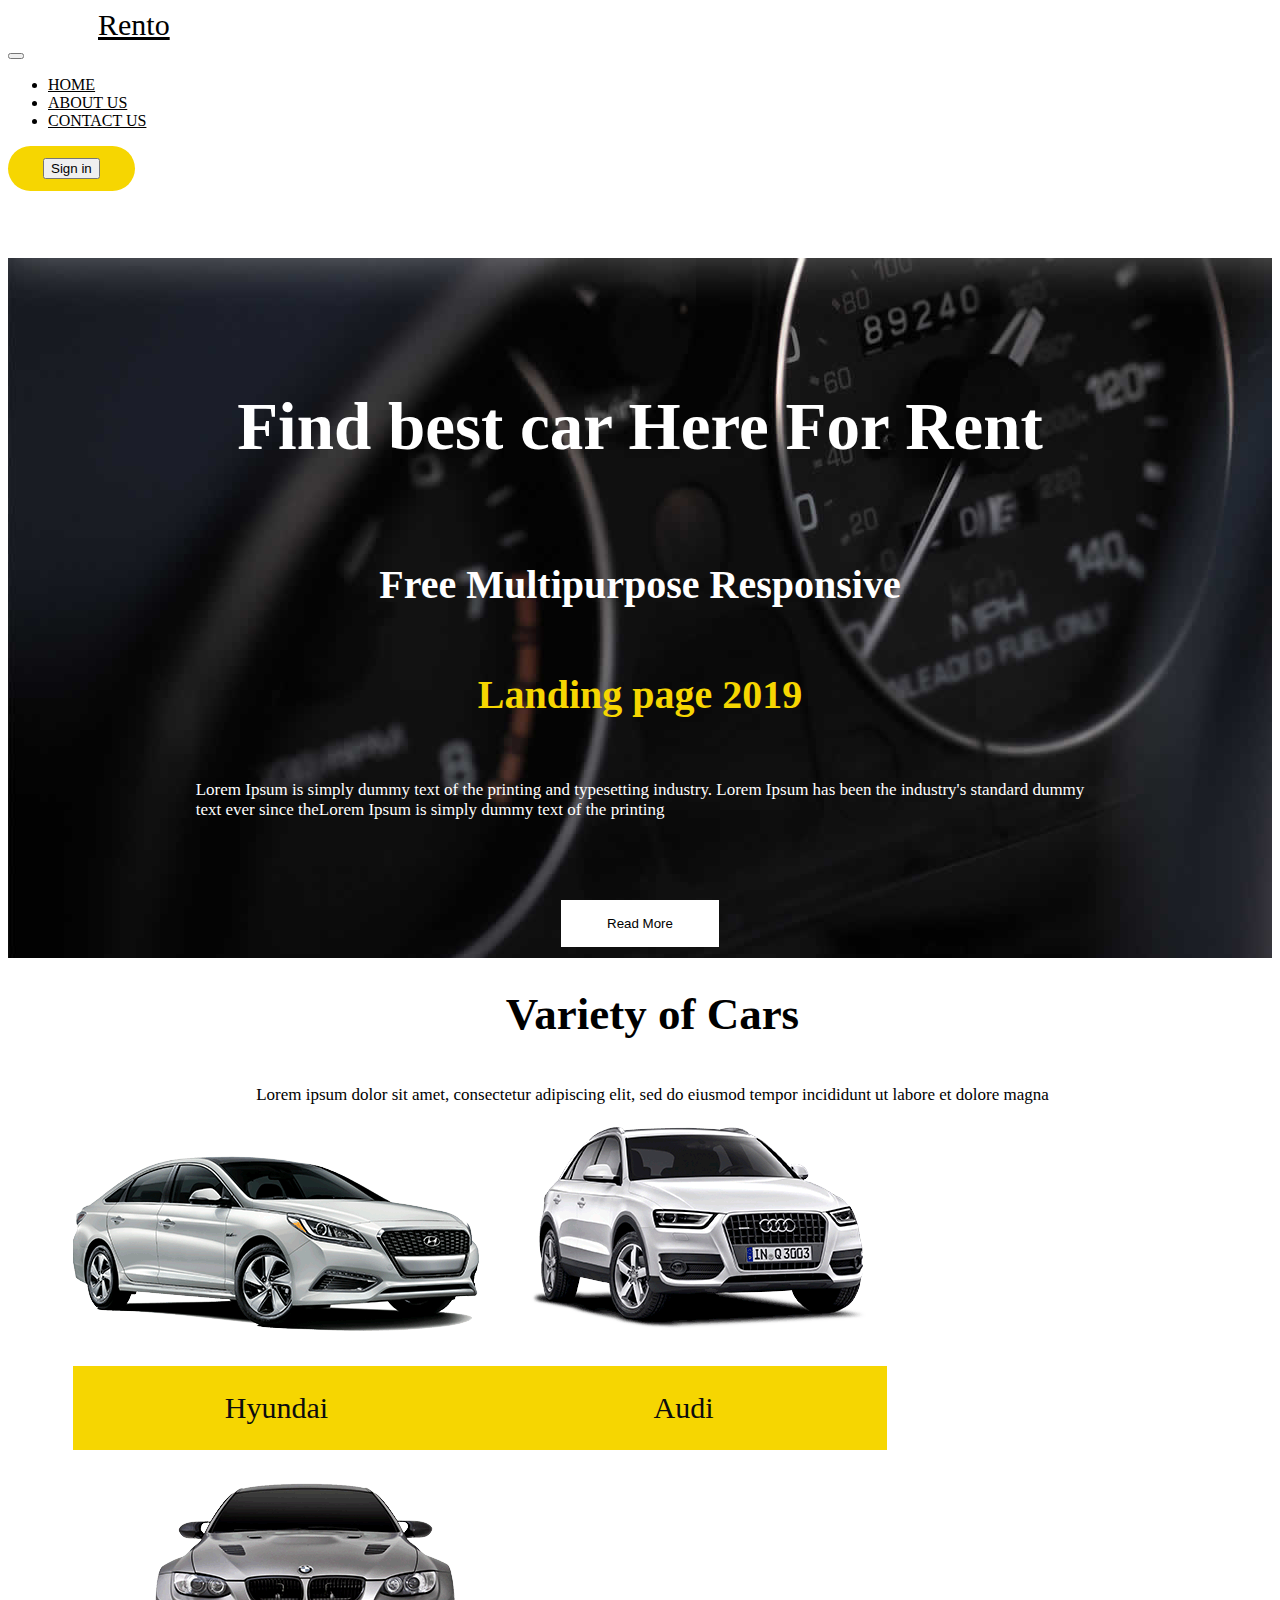
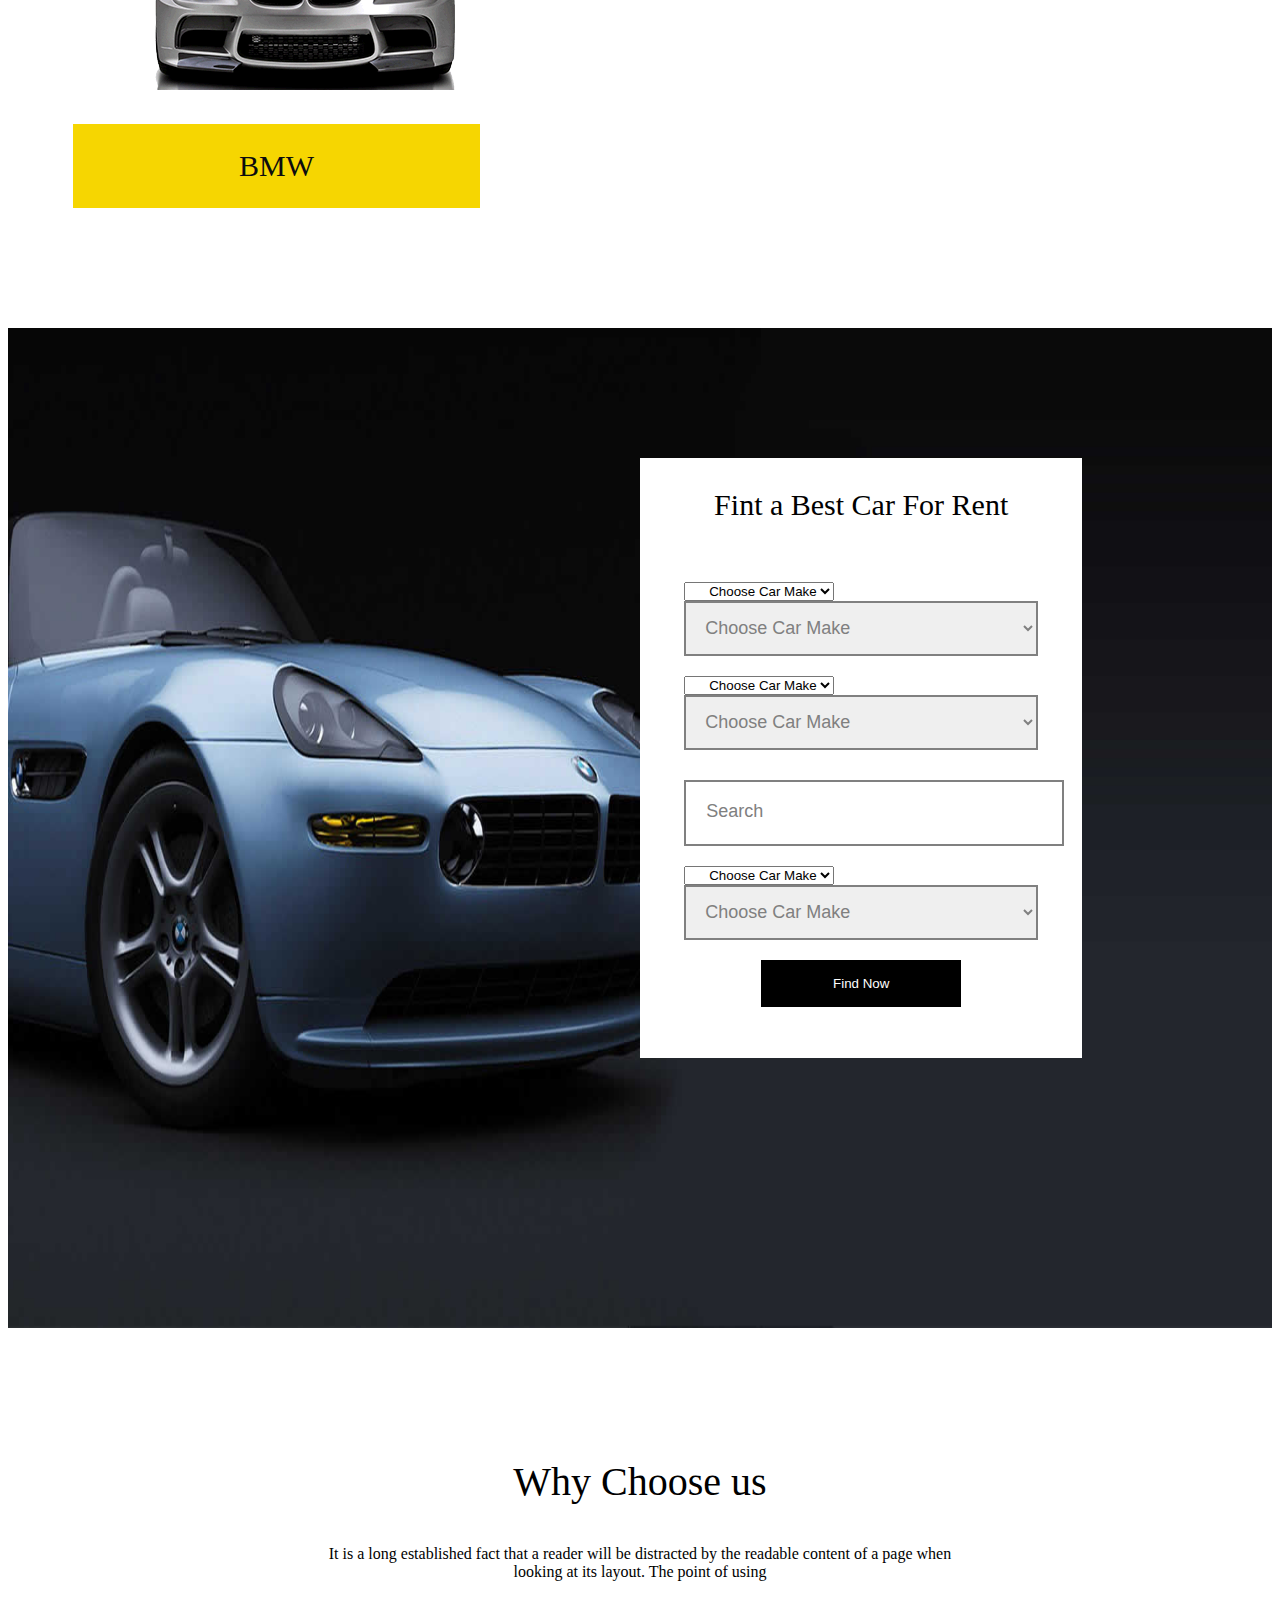
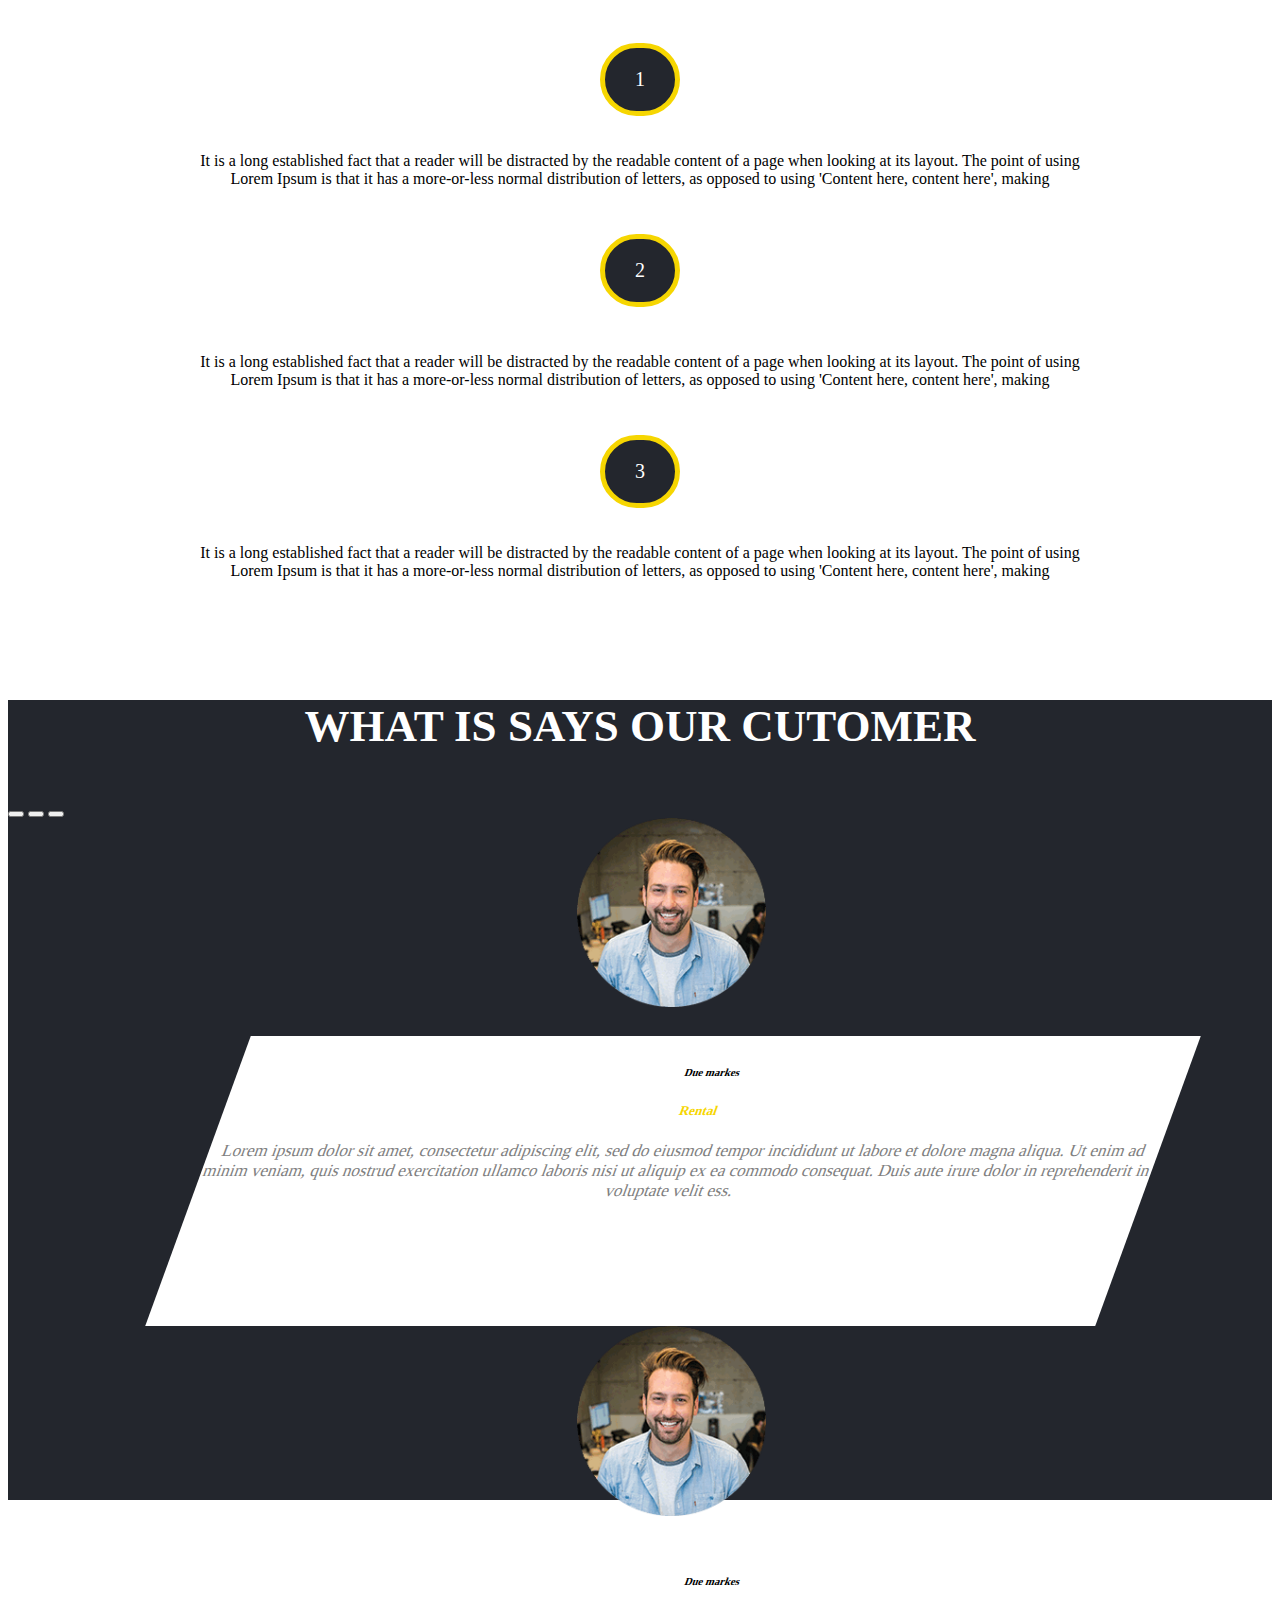
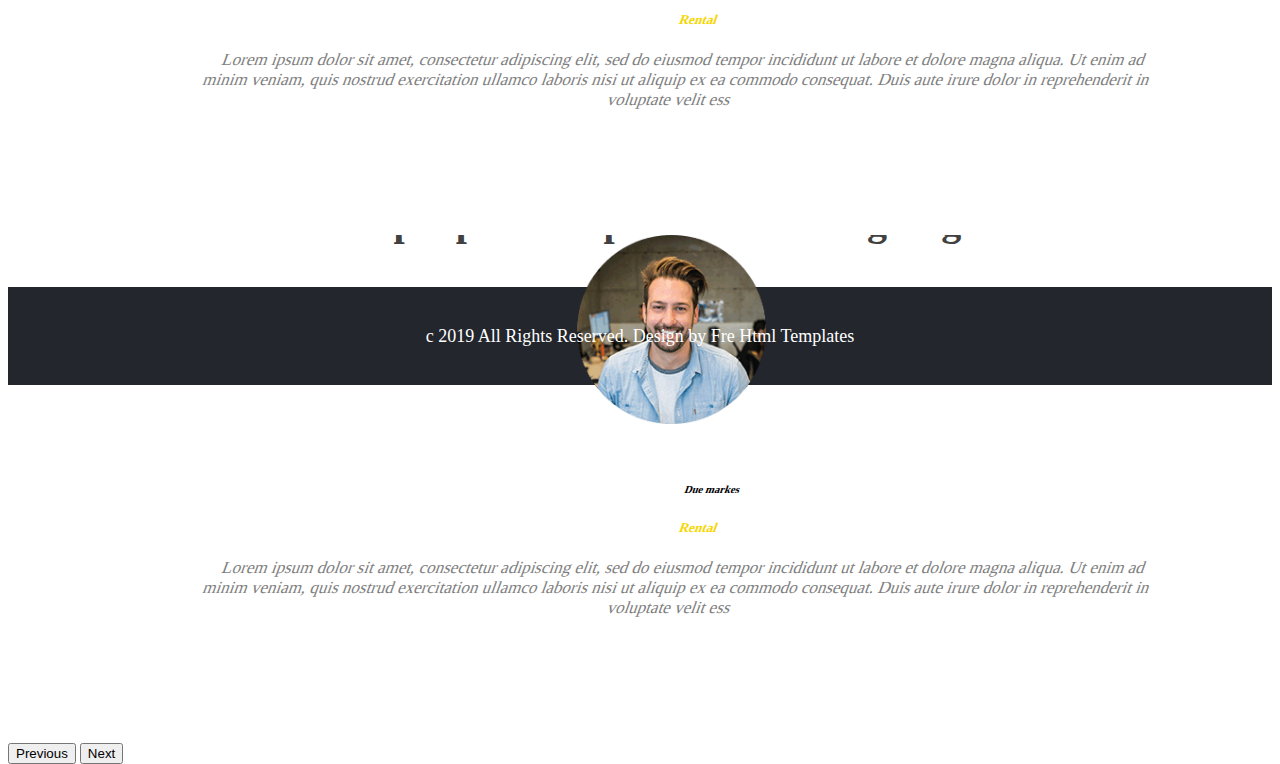
<file: index.html>
<!DOCTYPE html>
<html lang="en">
<head>
    <meta charset="UTF-8">
    <meta http-equiv="X-UA-Compatible" content="IE=edge">
    <meta name="viewport" content="width=device-width, initial-scale=1.0">
    <title>Document</title>
    <link rel="stylesheet" href="css/index.css">
<!-- CSS only -->
<link href="https://cdn.jsdelivr.net/npm/bootstrap@5.0.2/dist/css/bootstrap.min.css" rel="stylesheet" integrity="sha384-EVSTQN3/azprG1Anm3QDgpJLIm9Nao0Yz1ztcQTwFspd3yD65VohhpuuCOmLASjC" crossorigin="anonymous">
</head>
<body>
      <div class="project">
        <nav class="navbar navbar-expand-lg navbar-light">
            <div class="container-fluid">
                <div class="text">
                    <a class="navbar-brand" href="#">Rento</a>
                </div>
              <button class="navbar-toggler" type="button" data-bs-toggle="collapse" data-bs-target="#navbarSupportedContent" aria-controls="navbarSupportedContent" aria-expanded="false" aria-label="Toggle navigation">
                <span class="navbar-toggler-icon"></span>
              </button>
                <div class="collapse navbar-collapse" id="navbarSupportedContent">
                    <ul class="navbar-nav me-auto mb-2 mb-lg-0">
                    <li class="nav-item">
                        <div class="ded">
                            <a class="nav-link active" aria-current="page" href="#text">Home</a>
                        </div>
                    </li>
                    <li class="nav-item">
                        <div class="right">
                            <a class="nav-link" href="#hard">About us</a>
                        </div>
                    </li>
                    <li class="nav-item dropdown">
                        <div class="left">
                            <a class="nav-link " href=".project" id="navbarDropdown" role="button" data-bs-toggle="dropdown" aria-expanded="false">
                            Contact us
                            </a>
                        </div>
                    </li>
                    </ul>
                <form class="d-flex">
                    <div class="dedas">
                        <button class="btn btn-outline" >Sign in</button>
                    </div>
                </form>
              </div>
            </div>
          </nav>
      </div>
      <div class="fast">
          <div class="lora">
              <p>Find best car  Here For Rent</p><br>
          </div>
          <div class="gang">
            Free Multipurpose Responsive
          </div>
          <div class="ces">
              <p>Landing page 2019</p>
          </div>
          <div class="pes">
              <p>Lorem Ipsum is simply dummy text of the printing and typesetting industry. Lorem Ipsum has been the industry's standard dummy <br> text ever since theLorem Ipsum is simply dummy text of the printing</p>
          </div>
          <div class="butt">
            <button>Read More</button>
        </div>
      </div>
      <div class="lorem" id="text">
      <div class="sacond">
          <div class="first">
                <p>Variety of Cars</p>
        </div>
        <div class="thit">
            <p>Lorem ipsum dolor sit amet, consectetur adipiscing elit, sed do eiusmod tempor incididunt ut labore et dolore magna</p>
        </div>

      </div>
      <div class="qwerty">
          <ul>
              <li>
                  <img src="images/car_img1.png" alt=""><br>
                  <p>Hyundai</p>
              </li>
              <li>
                <img src="images/car_img2.png" alt="">
                <div class="post">
                    <p>Audi</p>
                </div>
              </li>
              <li>
                <img src="images/car_img3.png" alt="">
                <p>BMW</p>
              </li>
          </ul>
      </div>
    </div>
      <div class="vera">
        <div class="rento">
            <p>Fint a Best Car For Rent</p>
            <select>
                <option value="1">Choose Car Make</option>
                <option value="1">1</option>
                <option value="2">2</option>
                <option value="3">3</option>
            </select>
            <div class="resto">
                <select>
                    <option value="1">Choose Car Make</option>
                    <option value="1">1</option>
                    <option value="2">2</option>
                    <option value="3">3</option>
                </select>
            </div>
            <select>
                <option value="1">Choose Car Make</option>
                <option value="1">1</option>
                <option value="2">2</option>
                <option value="3">3</option>
            </select>
            <div class="resto">
                <select>
                    <option value="1">Choose Car Make</option>
                    <option value="1">1</option>
                    <option value="2">2</option>
                    <option value="3">3</option>
                </select>
            </div>
            <input type="text" placeholder="Search"><br>
            <select>
                <option value="1">Choose Car Make</option>
                <option value="1">1</option>
                <option value="2">2</option>
                <option value="3">3</option>
            </select>
            <div class="resto">
                <select>
                    <option value="1">Choose Car Make</option>
                    <div class="lego">
                        <option value="1">1</option>
                        <option value="2">2</option>
                        <option value="3">3</option>
                    </div>
                </select>
            </div>
            <div class="big">
                <button>Find Now</button>
            </div>
        </div>
      </div>
      <div id="hard" class="mert">
          <div class="skorp">
              <p>Why Choose us</p>
          </div>
          <div class="sepo">
              <p>It is a long established fact that a reader will be distracted by the readable content of a page when <br>
                looking at its layout. The point of using</p>
          </div>
          <div class="lpo">
              <p>1</p>
          </div>
          <div class="mop">
              <p>It is a long established fact that a reader will be distracted by the readable content of a page when looking at its layout. The point of using <br> Lorem Ipsum is that it has a more-or-less normal distribution of letters, as opposed to using 'Content here, content here', making</p>
          </div>
          <div class="lqo">
            <p>2</p>
        </div>
        <div class="lao">
            <p>It is a long established fact that a reader will be distracted by the readable content of a page when looking at its layout. The point of using <br> Lorem Ipsum is that it has a more-or-less normal distribution of letters, as opposed to using 'Content here, content here', making</p>
        </div>
        <div class="llo">
            <p>3</p>
        </div>
        <div class="lro">
            <p>It is a long established fact that a reader will be distracted by the readable content of a page when looking at its layout. The point of using <br> Lorem Ipsum is that it has a more-or-less normal distribution of letters, as opposed to using 'Content here, content here', making
            </p>
        </div>
      </div>
         <div class="sensey">
             <div class="sama">
                 <p>WHAT IS SAYS OUR CUTOMER</p><br>
             </div>
             <div class="postop">
            <div id="carouselExampleDark" class="carousel carousel-dark slide" data-bs-ride="carousel">
                <div class="carousel-indicators">
                    <div class="label">
                        <button type="button" data-bs-target="#carouselExampleDark" data-bs-slide-to="0" class="active" aria-current="true" aria-label="Slide 1"></button>
                        <button type="button" data-bs-target="#carouselExampleDark" data-bs-slide-to="1" aria-label="Slide 2"></button>
                        <button type="button" data-bs-target="#carouselExampleDark" data-bs-slide-to="2" aria-label="Slide 3"></button>
                    </div>
                </div>
                <div class="apple">
                <div id="track" class="carousel-inner">
                  <div class="carousel-item active" data-bs-interval="10000">
                    <div class="search">
                        <img src="images/cross_img.png" class="d-block w-100" alt="...">
                    </div>
                        <div class="select">
                            <h6>Due markes</h6>
                            <h5>Rental</h5>
                            <p>Lorem ipsum dolor sit amet, consectetur adipiscing elit, sed do eiusmod tempor incididunt ut labore et dolore magna aliqua. Ut enim ad minim veniam, quis nostrud exercitation ullamco laboris nisi ut aliquip ex ea commodo consequat. Duis aute irure dolor in reprehenderit in voluptate velit ess.</p>
                        </div>
                  </div>
                  <div class="carousel-item" data-bs-interval="2000">
                      <div class="search">
                        <img src="images/cross_img.png" class="d-block w-100" alt="...">
                     </div>
                        <div class="select">
                            <h6>Due markes</h6>
                            <h5>Rental</h5>
                            <p>Lorem ipsum dolor sit amet, consectetur adipiscing elit, sed do eiusmod tempor incididunt ut labore et dolore magna aliqua. Ut enim ad minim veniam, quis nostrud exercitation ullamco laboris nisi ut aliquip ex ea commodo consequat. Duis aute irure dolor in reprehenderit in voluptate velit ess</p>
                        </div>
                  </div>
                  <div class="carousel-item">
                    <div class="search">
                    <img src="images/cross_img.png" class="d-block w-100" alt="...">
                    </div>
                        <div class="select">
                            <h6>Due markes</h6>
                            <h5>Rental</h5>
                            <p>Lorem ipsum dolor sit amet, consectetur adipiscing elit, sed do eiusmod tempor incididunt ut labore et dolore magna aliqua. Ut enim ad minim veniam, quis nostrud exercitation ullamco laboris nisi ut aliquip ex ea commodo consequat. Duis aute irure dolor in reprehenderit in voluptate velit ess</p>
                        </div>
                  </div>
                </div>
                </div>
                <button class="carousel-control-prev" type="button" data-bs-target="#carouselExampleDark" data-bs-slide="prev">
                  <span class="carousel-control-prev-icon" aria-hidden="true"></span>
                  <span class="visually-hidden">Previous</span>
                </button>
                <button class="carousel-control-next" type="button" data-bs-target="#carouselExampleDark" data-bs-slide="next">
                  <span class="carousel-control-next-icon" aria-hidden="true"></span>
                  <span class="visually-hidden">Next</span>
                </button>
              </div>
            </div>
         </div>
      <div class="deffo">
          <div class="rec">
              <p>Call Now</p>
          </div>
          <div class="rac">
              <p>(+1) 12345667890</p>
          </div>
          <div class="roc">
              <p>Free Multipurpose Responsive Landing Page 2019</p>
          </div>
      </div>
      <footer>
          <p>c 2019 All Rights Reserved. Design by Fre Html Templates</p>
      </footer>

<!-- JavaScript Bundle with Popper -->
<script src="https://cdn.jsdelivr.net/npm/bootstrap@5.0.2/dist/js/bootstrap.bundle.min.js" integrity="sha384-MrcW6ZMFYlzcLA8Nl+NtUVF0sA7MsXsP1UyJoMp4YLEuNSfAP+JcXn/tWtIaxVXM" crossorigin="anonymous"></script>
</body>
</html>
</file>
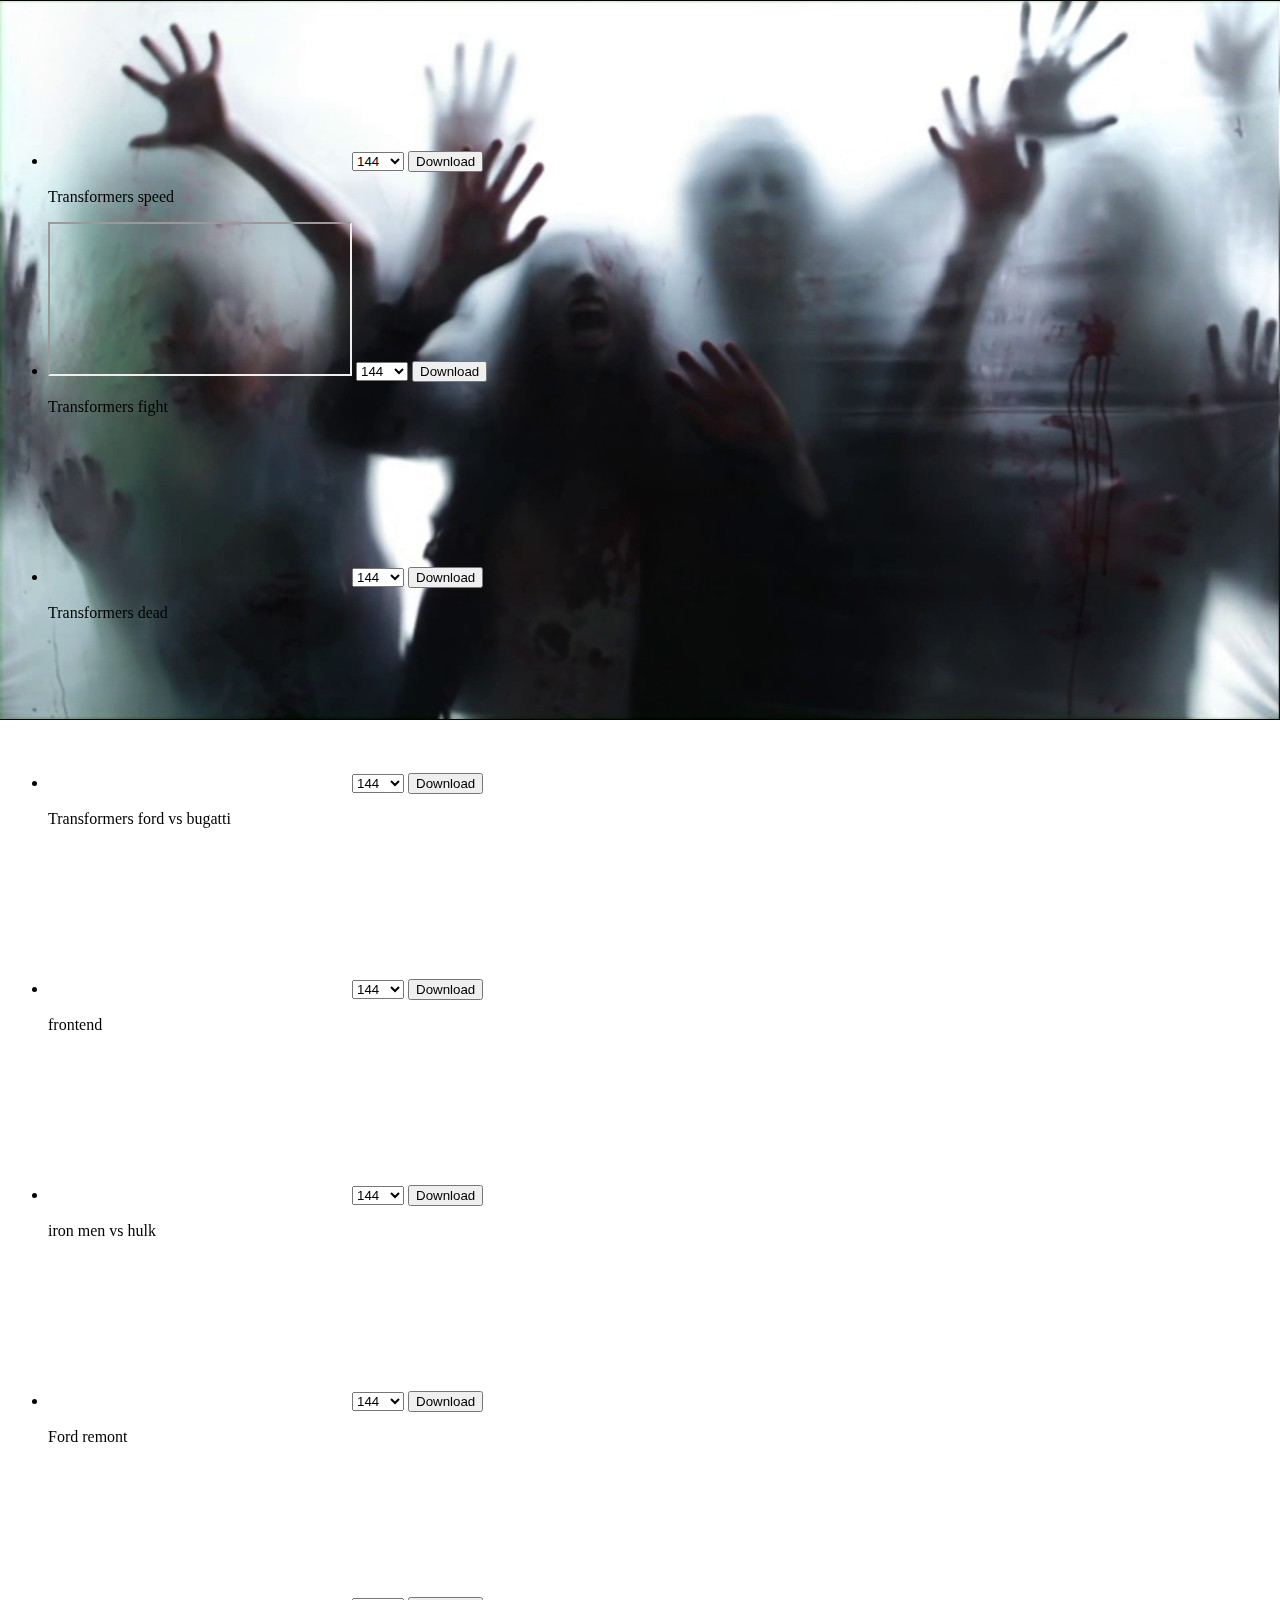
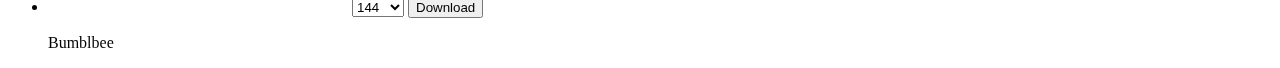
<file: index3.html>
<!DOCTYPE html>
<html lang="en">
<head>
    <meta charset="UTF-8">
    <meta name="viewport" content="width=device-width, initial-scale=1.0">
    <title>Document</title>
    <link rel="stylesheet" href="css/index3.css">
</head>
<body>
    <header>
        <ul>
              <li>
                  <iframe src="https://www.youtube.com/embed/Y9isIphHz2w" frameborder="0"></iframe>
                  <select>
                    <option value="1">144</option>
                    <option value="1">240</option>
                    <option value="1">480</option>
                    <option value="1">720</option>
                    <option value="1">1080</option>
                </select>
                <button>Download</button>
                <p>Transformers speed</p>
            </li>
              <li>
                  <iframe src="https://www.youtube.com/embed/4JwHzcMo4IY" frameborder="8"></iframe>
                  <select>
                    <option value="1">144</option>
                    <option value="1">240</option>
                    <option value="1">480</option>
                    <option value="1">720</option>
                    <option value="1">1080</option>
                </select>
                <button>Download</button>
                <p>Transformers fight</p>
            </li>
              <li>
                  <iframe src="https://www.youtube.com/embed/0CjMR6p9Ihs" frameborder="0"></iframe>
                  <select>
                    <option value="1">144</option>
                    <option value="1">240</option>
                    <option value="1">480</option>
                    <option value="1">720</option>
                    <option value="1">1080</option>
                </select>
                <button>Download</button>
                <p>Transformers dead</p>
            </li>
              <li>
                  <iframe src="https://www.youtube.com/embed/PkkV1vLHUvQ" frameborder="0"></iframe>
                <select>
                    <option value="1">144</option>
                    <option value="1">240</option>
                    <option value="1">480</option>
                    <option value="1">720</option>
                    <option value="1">1080</option>
                </select>
                <button>Download</button>
                <p>Transformers ford vs bugatti</p>
              </li>
              <li>
                  <iframe src="https://www.youtube.com/embed/no5oZFnY_s8" frameborder="0"></iframe>
                  <select>
                      <option value="1">144</option>
                      <option value="1">240</option>
                      <option value="1">360</option>
                      <option value="1">480</option>
                      <option value="1">720</option>
                      <option value="1">1080</option>
                  </select>
                  <button>Download</button>
                  <p>frontend</p>
              </li>
              <li>
                  <iframe src="https://www.youtube.com/embed/BSG5iHK9Scw" frameborder="0"></iframe>
                  <select>
                      <option value="1">144</option>
                      <option value="1">240</option>
                      <option value="1">360</option>
                      <option value="1">480</option>
                      <option value="1">720</option>
                      <option value="1">1080</option>
                  </select>
                  <button>Download</button>
                  <p>iron men vs hulk</p>
                </li>
              <li>
                  <iframe src="https://www.youtube.com/embed/BS_c9lWn7fA" frameborder="0"></iframe>
                  <select>
                      <option value="1">144</option>
                      <option value="1">240</option>
                      <option value="1">360</option>
                      <option value="1">480</option>
                      <option value="1">720</option>
                      <option value="1">1080</option>
                  </select>
                  <button>Download</button>
                  <p>Ford remont</p>
              </li>
              <li>
                  <iframe src="https://www.youtube.com/embed/V3HEQzIw0u0" frameborder="0"></iframe>
                  <select>
                      <option value="1">144</option>
                      <option value="1">240</option>
                      <option value="1">360</option>
                      <option value="1">480</option>
                      <option value="1">720</option>
                      <option value="1">1080</option>
                  </select>
                  <button>Download</button>
                  <p>Bumblbee</p>
              </li>
        </ul>
    </header>
</body>
</html>
</file>
<file: css/index.css>
.ceka button {
    border-radius: 10px black !important;
}
.project a{
    color: black !important;
}
.right {
    text-transform: uppercase
}
.left {
    text-transform: uppercase;
}
.ded {
    text-transform: uppercase;
}
.text {
    width: 60%;
}
.text a{
    font-size: 30px;
    margin-left: 90px;
}
.dedas{
    background-color: #f6d601;
    display: inline-block;
    padding: 7px 35px;
    border-radius: 30px;
    color: #000;
    font-size: 17px;
    line-height: 1.80857;
}
.fast {
    background: url(../images/banner.jpg);
    background-repeat: no-repeat;
    min-height: 700px;
    width: 100%;
}
.lora p{
    display: flex;
    justify-content: center;
    align-items: center;
    padding-top: 130px;
}
.sacond .first p {
    display: flex;
    justify-content: center;
    align-items: center;
    margin-top: 30px;
    font-size: 45px;
    font-weight: bold;
}
.thit p{
    display: flex;
    justify-content: center;
    align-items: center;
    font-size: 17px;
}
.qwerty li{
    list-style: none;

}
.qwerty li img {
    transition: 1s ease;
}
.qwerty li img:hover {
    transform: scale(1.1);
}
.qwerty ul {
    display: flex;
    flex-direction: row;
    flex-wrap: wrap;
}
.qwerty p{
    color: #0c0c0e;
    background-color: #f6d601;
    font-size: 30px;
    line-height: 28px;
    height: 84px;
    align-items: center;
    display: flex;
    justify-content: center;
    flex-wrap: wrap;
    margin-top: 30px;
    padding: 0;
}
img {
    width: 100%;
}
.vera {
    background: url(../images/bg.jpg);
    margin-top: 90px;
    background-repeat: no-repeat;
    background-size: 100% 100%;
    padding: 100px 0;
    height: 800px;
}
.cakun {
    border: 1px solid black;
}
.der {
    font-size: 30px;
    border: 1px gray;
}
.der {
    background: #fff;
    margin-bottom: 25px;
    width: 100%;
}
::placeholder{
    font-size: 17px;
    color: #4d4d4f;
}
.fasol {
    background: #fff;
    margin-bottom: 25px;
}
select option{
    display: flex;
    justify-content: center;
    align-items: center;
}
.der select {
    width: 30%;
    height: 60px;
    color: rgb(184, 180, 180);
}
input {
    width: 30%;
    height: 60px;
    padding-left: 20px;
}
.lor select option{
    padding-top: 50px;
}
.lora p {
    color: #fff;
    font-size: 67px;
    padding-bottom: 10px;
    font-weight: bold;
}
p {
    font-size: 24px;
    font-family: 'Righteous', cursive;
}
.gang {
    color: white;
    font-family: 'Righteous', cursive;
    font-size: 40px;
    line-height: 50px;
    color: #fff;
    padding-bottom: 20px;
    display: block;
    font-weight: bolder;
    display: flex;
    justify-content: center;
    align-items: center;
}
.ces p {
    font-family: 'Righteous', cursive;
    color: #f6d601;
    font-size: 40px;
    line-height: 50px;
    font-weight: bold;
    padding-bottom: 20px;
    display: block;
    display: flex;
    justify-content: center;
    align-items: center;
}
.pes p {
    display: flex;
    justify-content: center;
    align-items: center;
    color: white;
    font-size: 17px;
}
 select {
padding-left: 20px;
}

.skorp p {
    display: flex;
    justify-content: center;
    align-content: center;
    padding-top: 90px;
    font-size: 40px;
}
.sepo p{
    font-size: 16px;
    text-align: center;
    padding-bottom: 26px;
}
.lpo {
    text-align: center;
}
.lpo p {
    color: #fff;
    background-color: #23262d;
    border-radius: 60px;
    border: #f6d601 solid 5px;
    padding: 20px 30px;
    display: inline-block;
    font-size: 20px;
    margin-bottom: 20px;
}
.mop p{
    text-align: center;
    font-size: 16px;

}
.lqo p {
    color: #fff;
    background-color: #23262d;
    border-radius: 60px;
    border: #f6d601 solid 5px;
    padding: 20px 30px;
    display: inline-block;
    font-size: 20px;
    margin-bottom: 30px;
    margin-top: 30px;
}
.lqo {
    display: flex;
    justify-content: center;
    align-items: center;
}
.lao p{
    text-align: center;
    font-size: 16px;
}
.llo p{
    color: #fff;
    background-color: #23262d;
    border-radius: 60px;
    border: #f6d601 solid 5px;
    padding: 20px 30px;
    display: inline-block;
    font-size: 20px;
    margin-bottom: 20px;
    margin-top: 30px;
}
.llo {
    display: flex;
    justify-content: center;
    align-items: center;
}
.lro p{
    font-size: 16px;
    text-align: center;
    padding-bottom: 100px;
}
.lalo select {
    width: 30%;
    height: 60px;
    color: rgb(184, 180, 180);
    margin-bottom: 25px;
}
.lalo {
    width: 100%;
}
::placeholder {
    color: gray;
    font-size: 18px;
}
.pol  {
    width: 15%;
    padding-top: 10%;
    margin-left: 42%;
}
.qaz {
    width: 15%;
    padding-top: 5%;
    margin-left: 42%;
}
.ment {
    width: 15%;
    padding-top: 10%;
    margin-left: 42%;
}
.qaz h5 {
    padding-top: 140px;
}
.rec p{
    color: #0c0c0e;
    font-size: 40px;
    display: flex;
    justify-content: center;
    align-items: center;
    padding-top: 50px;
}
.rac p{
    display: flex;
    align-items: center;
    justify-content: center;
    color: #e0f000;
    font-size: 50px;
    line-height: 60px;
    font-weight: bold;
    text-transform: uppercase;
}
.deffo {
    font-size: 18px;
    font-family: 'Righteous', cursive;
}
.roc p {
    color: #414141;
    font-size: 40px;
    line-height: 50px;
    font-weight: bold;
    display: flex;
    justify-content: center;
    align-items: center;
}
footer {
    background-color: #23262d;
    padding: 20px 0px;
    color: white;
}
footer p {
    display: flex;
    justify-content: center;
    color: #fff;
    font-size: 18px;
    line-height: 22px;
}
.naruto p {
    display: none;
    flex-direction: column;
}
.right a :hover {
    color: white;
}
.rento p{
    color: rgb(0, 0, 0);
    padding-top: 30px;
    display: flex;
    justify-content: center;
    font-size: 30px;
    padding-bottom: 30px;
}
.rento {
    background-color: white;
    height: 600px;
    width: 35%;
}
.resto select{
    position: relative;
    width: 100%;
    min-height: 1px;
    padding-left: 15px;
    padding-right: 15px;
}

.resto select{
    width: 80%;
    height: 55px;
    font-size: 20px;
    margin-bottom: 20px;
    font-size: 18px;
    color: gray;
    border: 2px solid;
    display: flex;
    justify-content: center;

}
.rento select{
    margin-left: 10%;
}
.rento input {
    width: 80%;
    margin-top: 10px;
    margin-bottom: 20px;
    margin-left: 10%;
    border: 2px solid gray;
}
.rento::placeholder {
    padding-left: 20px !important;
}
.rento {
    margin-left: 50%;
}
.rento button {
    background-color: black;
    border: black 1px solid;
    padding-top: 15px;
    padding-bottom: 15px;
    padding-left: 60px;
    padding-right: 60px;
    color: white;
    display: block;
    width: 100%;
    max-width: 200px;
    margin: 0 auto;
}
.lord {
    color: rgb(0, 0, 0);
}
.search {
    width: 15%;
    margin-left: 45%;
}
.search :hover {
    transform: scale(1.1);
    transition: 1s;
}
.lorem {
    padding-left: 25px;
}
.select p{
    text-align: center;
    font-size: 17px;
    color: grey;
    transform: skew(0deg);
}
.select h6 {
    text-align: center;
    padding-top: 30px;
    transform: skew(0deg);
}
.select h5 {
    color: #f6d601;
    text-align: center;
    transform: skew(0deg);
}
.select {
    margin-left: 15%;
    background-color: white !important;
    height: 290px;
    width: 950px;
    transform: skew(-20deg);

}

.sensey {
    background-color: #23262d;
    height: 800px;
}
.sama p {
    color: white;
    font-size: 45px;
    font-weight: bold;
    text-transform: uppercase !important;
    text-align: center;
    margin-top: 20px;
    margin-bottom: 30px;
}
.butt {
    text-align: center;
    margin-top: 70px;
    padding: 10px;
}
.butt button {
    padding-left: 45px;
    padding-right: 45px;
    padding-top: 15px;
    padding-bottom: 15px;
    background-color: white;
    border: white 1px solid;
}
.butt :hover {
    background-color: yellow;
    border: yellow 1px solid;
    transition: 1s;
    border-radius: 25px;
}
.big :hover {
    background-color: yellow;
    transition: 1s;
    border-radius: 25px;
    border: yellow 1px solid;
}
@media (max-width:575px) {
    .apple .select{
        width: 400px !important;
        height: 440px;
        border-radius: 0px;
        transform: skew(0deg);
        padding: 10px;
        margin-left: 10%;
    }
    .lora p {
        font-size: 34px;
    }
    .gang {
        font-size: 28px;
    }
    .ces p {
        font-size: 20px;
    }
    .pes {
        text-align: center;
        font-size: 15px;
    }
    .roc p {
        font-size: 34px;
        text-align: center;
    }
    .rac p {
        font-size: 28px;
    }
    .sama p {
        font-size: 28px;
    }
    .search img{        
        width: 170px !important;
        margin-left: -50px;
    }
    .rento {
        width: 400px;
        margin-left: 8%;
    }
    .qwerty img {
        margin-left: -30px;
    }
}
</file>
<file: css/index3.css>
body {
    background: url(../images/maxresdefault.jpg);
    background-repeat: no-repeat;
}
</file>
